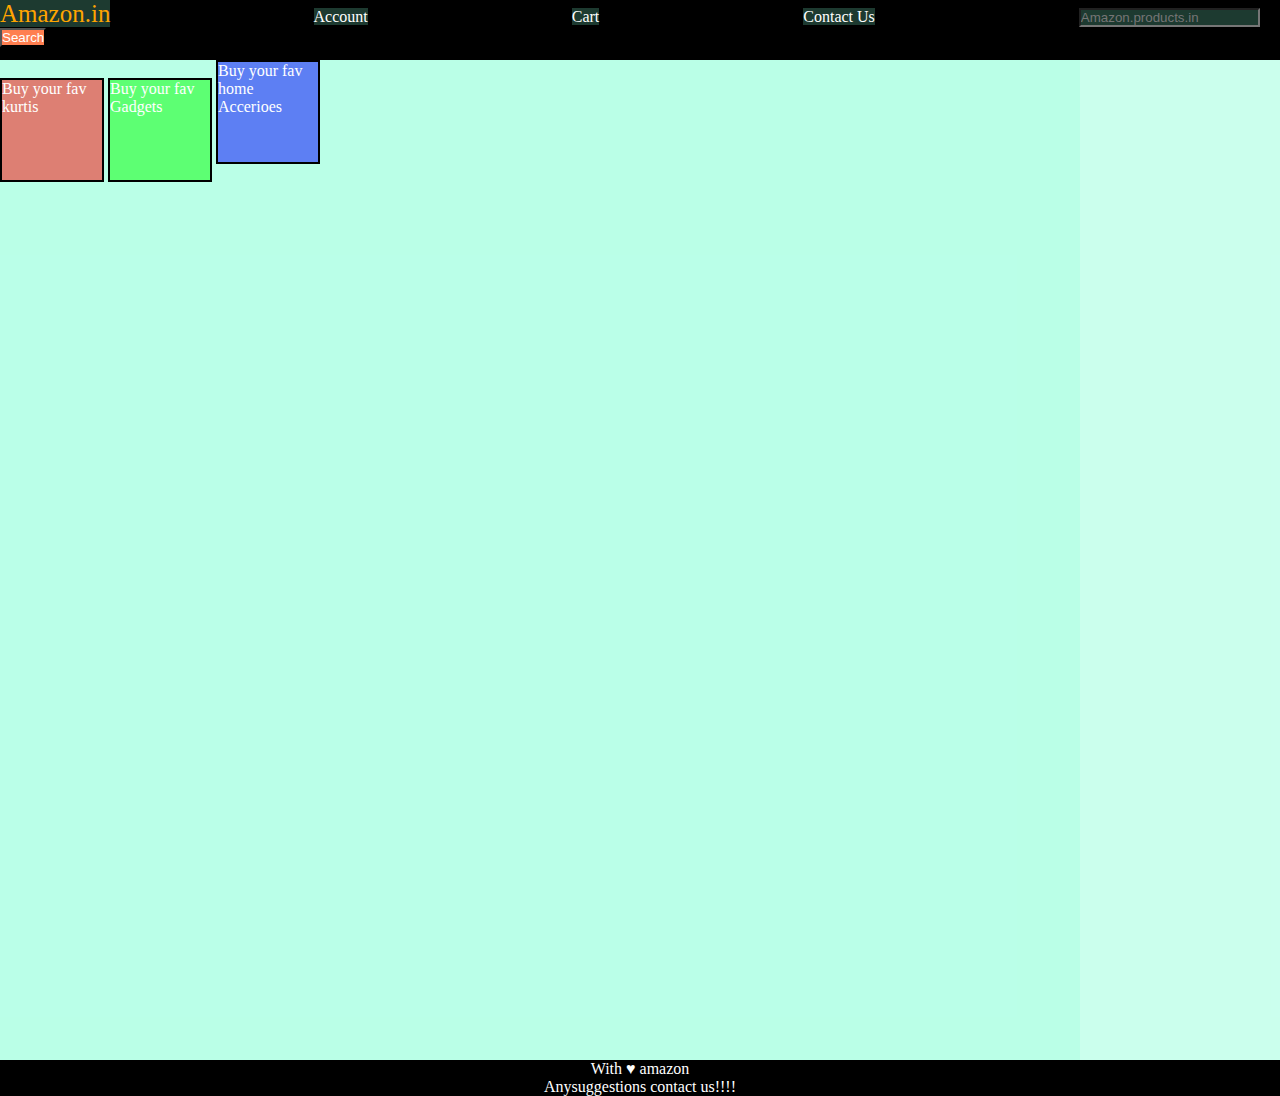
<file: AmazonClone/index.html>
<!DOCTYPE html>
<html lang="en">
<head>
    <meta charset="UTF-8">
    <meta name="viewport" content="width=device-width, initial-scale=1.0">
    <title>CSS level 1</title>
    <link rel="stylesheet" href="style.css">

</head>
<body>
    <header>
    <div id="two">
       <a id="one">Amazon.in</a>
       <a>Account</a>
       <a>Cart</a>
       <a>Contact Us</a>
       <input placeholder="Amazon.products.in">
       <button>Search</button>
    </div>
    </header>
    <div id="content">
        <div class="contentarea" style="background-color:rgba(255,0,0,0.5);">Buy your fav kurtis</div>
        <div class="contentarea" style="background-color:rgba(0,255,0,0.5);">Buy your fav Gadgets</div>
        <div class="contentarea" style="background-color:rgba(0,0,255,0.5);">Buy your fav home Accerioes</div>
    </div>
    
    <footer>With &hearts; amazon<br>
    Anysuggestions contact us!!!!</footer>
    
</body>
</html>
</file>
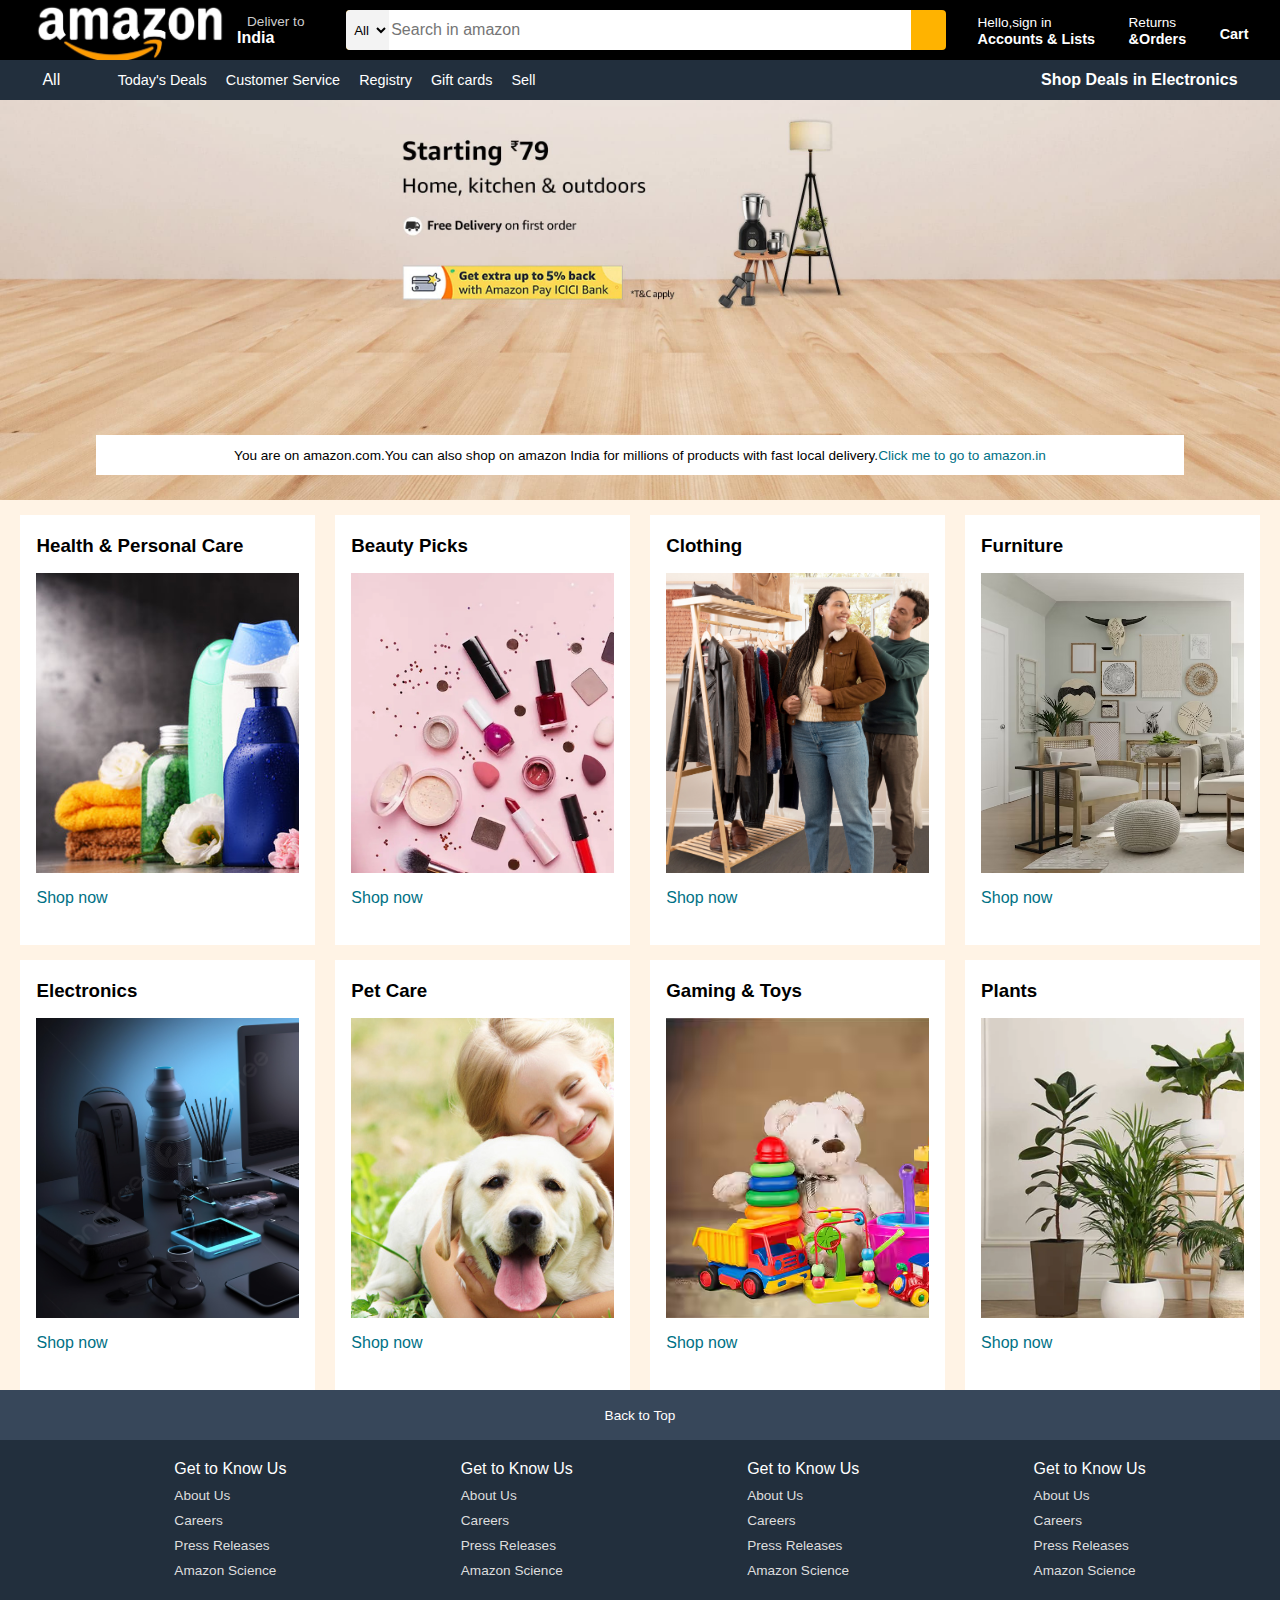
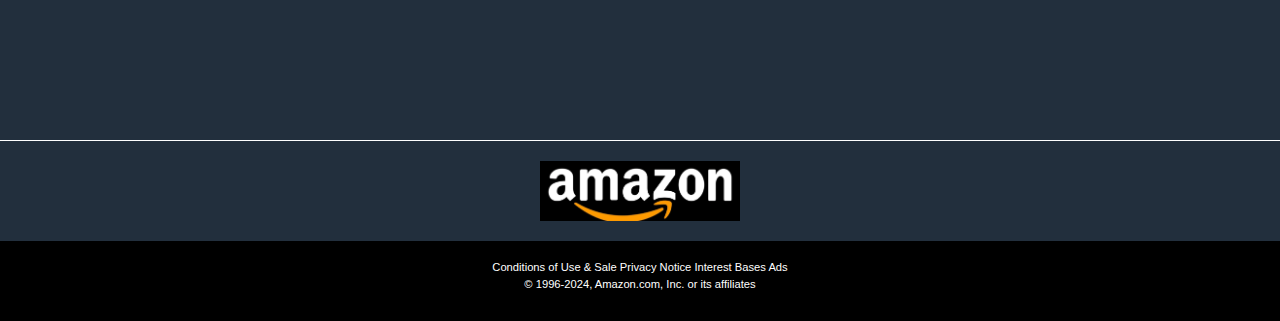
<file: AmazonClone/amazon.html>
<!DOCTYPE html>
<html lang="en">
<head>
    <meta charset="UTF-8">
    <meta name="viewport" content="width=device-width, initial-scale=1.0">
    <title>My CSS Project 1</title>
    <link rel="stylesheet" href="https://cdnjs.cloudflare.com/ajax/libs/font-awesome/6.5.1/css/all.min.css" integrity="sha512-DTOQO9RWCH3ppGqcWaEA1BIZOC6xxalwEsw9c2QQeAIftl+Vegovlnee1c9QX4TctnWMn13TZye+giMm8e2LwA==" crossorigin="anonymous" referrerpolicy="no-referrer" />
    <link rel="stylesheet" href="amazon.css">
</head>
<body>
   <header>
        <div class="navbar">
            <div class="nav_logo boder" >
                <div class="logo"></div>
            </div>



            <div class="adress1 border">
                <p class="one" style="color: #cccccc">Deliver to</p>
                <div class="address2">
                    <i class="fa-solid fa-location-dot three "></i>
                    <p class="two"><b>India</b></p>
                </div>
            </div>



            <div class="nav-search border1">
                <select class="search-sel">
                    <option>All</option>
                </select>
                <input placeholder="Search in amazon" class="search-inp">
                <div class="searchbutton">
                    <i class="fa-solid fa-magnifying-glass" width:10px></i>
                </div>  
            </div>



            <div class="nav-signin border">
                <p><span>Hello,sign in</span></p>
                <p class="nav-sec">Accounts & Lists</p>
            </div>



            <div class="nav-return border">
                <p><span>Returns</span></p>
                <p class="nav-sec">&Orders</p>
            </div>



            <div class="cart border">
                <i class="fa-solid fa-cart-arrow-down"></i>
                Cart
            </div>
        </div>
        <div class="panel">
            <div class="panel-all border"><i class="fa-solid fa-bars"></i> 
                All</div>
            <div class="panel-ops">
                <p>Today's Deals</p>
                <p>Customer Service</p>
                <p>Registry</p>
                <p>Gift cards</p>
                <p>Sell</p>
            </div>
            <div class="panel-left border">
                <p>Shop Deals in Electronics</p>
            </div>
        </div>
    </header>
    <div class="hero-sec">
        <div class="hero-msg">You are on amazon.com.You can also shop on amazon India for millions of products with fast local delivery. <a>Click me to go to amazon.in</a></div>
    </div>
    <div class="shop-sec">
        <div class="box1 box">
            <div class="box1-content">
                <h3>Health & Personal Care</h3>
                <div class="box1-img" style="background-image: url('hea.avif');"></div>
                <p>Shop now</p>
            </div>
        </div>
        <div class="box2 box">
            <div class="box1-content">
                <h3>Beauty Picks</h3>
                <div class="box1-img" style="background-image: url('beauty.webp');"></div>
                <p>Shop now</p>
            </div>
        </div>
        <div class="box3 box">
            <div class="box1-content">
                <h3>Clothing</h3>
                <div class="box1-img" style="background-image: url('clothing.jpg');"></div>
                <p>Shop now</p>
            </div>
        </div>
        <div class="box4 box">
            <div class="box1-content">
                <h3>Furniture</h3>
                <div class="box1-img" style="background-image: url('furniture.jpeg');"></div>
                <p>Shop now</p>
            </div>
        </div>
        <div class="box1 box">
            <div class="box1-content">
                <h3>Electronics</h3>
                <div class="box1-img" style="background-image: url('gadgets.jpeg');"></div>
                <p>Shop now</p>
            </div>
        </div>
        <div class="box2 box">
            <div class="box1-content">
                <h3>Pet Care</h3>
                <div class="box1-img" style="background-image: url('petcare.jpeg');"></div>
                <p>Shop now</p>
            </div>
        </div>
        <div class="box3 box">
            <div class="box1-content">
                <h3>Gaming & Toys</h3>
                <div class="box1-img" style="background-image: url('gaming.jpeg');"></div>
                <p>Shop now</p>
            </div>
        </div>
        <div class="box4 box">
            <div class="box1-content">
                <h3>Plants</h3>
                <div class="box1-img" style="background-image: url('plants.jpeg');"></div>
                <p>Shop now</p>
            </div>
        </div>
    </div>


    <footer>
        <div class="foot-panel1">Back to Top</div>
        <div class="foot-panel2">
            <ul>
                <p>Get to Know Us</p>
                <a>About Us</a>
                <a>Careers</a>
                <a>Press Releases</a>
                <a>Amazon Science</a>
            </ul>
            <ul>
                <p>Get to Know Us</p>
                <a>About Us</a>
                <a>Careers</a>
                <a>Press Releases</a>
                <a>Amazon Science</a>
            </ul>
            <ul>
                <p>Get to Know Us</p>
                <a>About Us</a>
                <a>Careers</a>
                <a>Press Releases</a>
                <a>Amazon Science</a>
            </ul>
            <ul>
                <p>Get to Know Us</p>
                <a>About Us</a>
                <a>Careers</a>
                <a>Press Releases</a>
                <a>Amazon Science</a>
            </ul>
        </div>
        
        <div class="foot-panel3">
            <div class="logo">

            </div>
        </div>
        <div class="foot-panel4">
            <div class="bunn">
                <a>Conditions of Use & Sale</a>
                <a>Privacy Notice</a>
                <a>Interest Bases Ads</a>
            </div >
            <div class="amm">
            <a>© 1996-2024, Amazon.com, Inc. or its affiliates</a></div>
        </div>

    </footer>
</body>
</html>
</file>
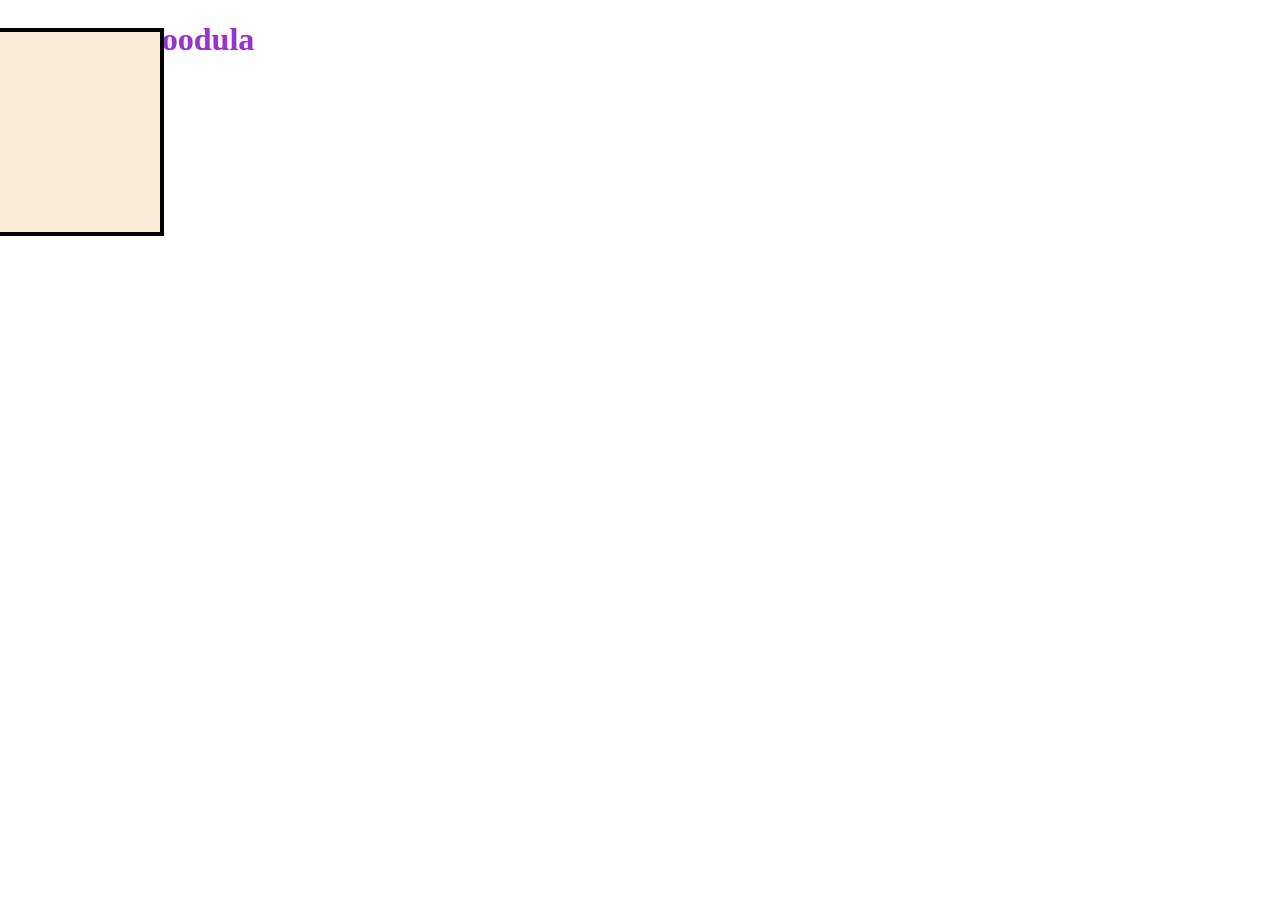
<file: AmazonClone/level3.html>
<!DOCTYPE html>
<html lang="en">
<head>
    <meta charset="UTF-8">
    <meta name="viewport" content="width=device-width, initial-scale=1.0">
    <title>LEVEL 3</title>
    <link rel="stylesheet" href="level3style.css">
</head>
<body>
    <h1>Meghana Soodula</h1>
    <div></div>
    
</body>
</html>
</file>
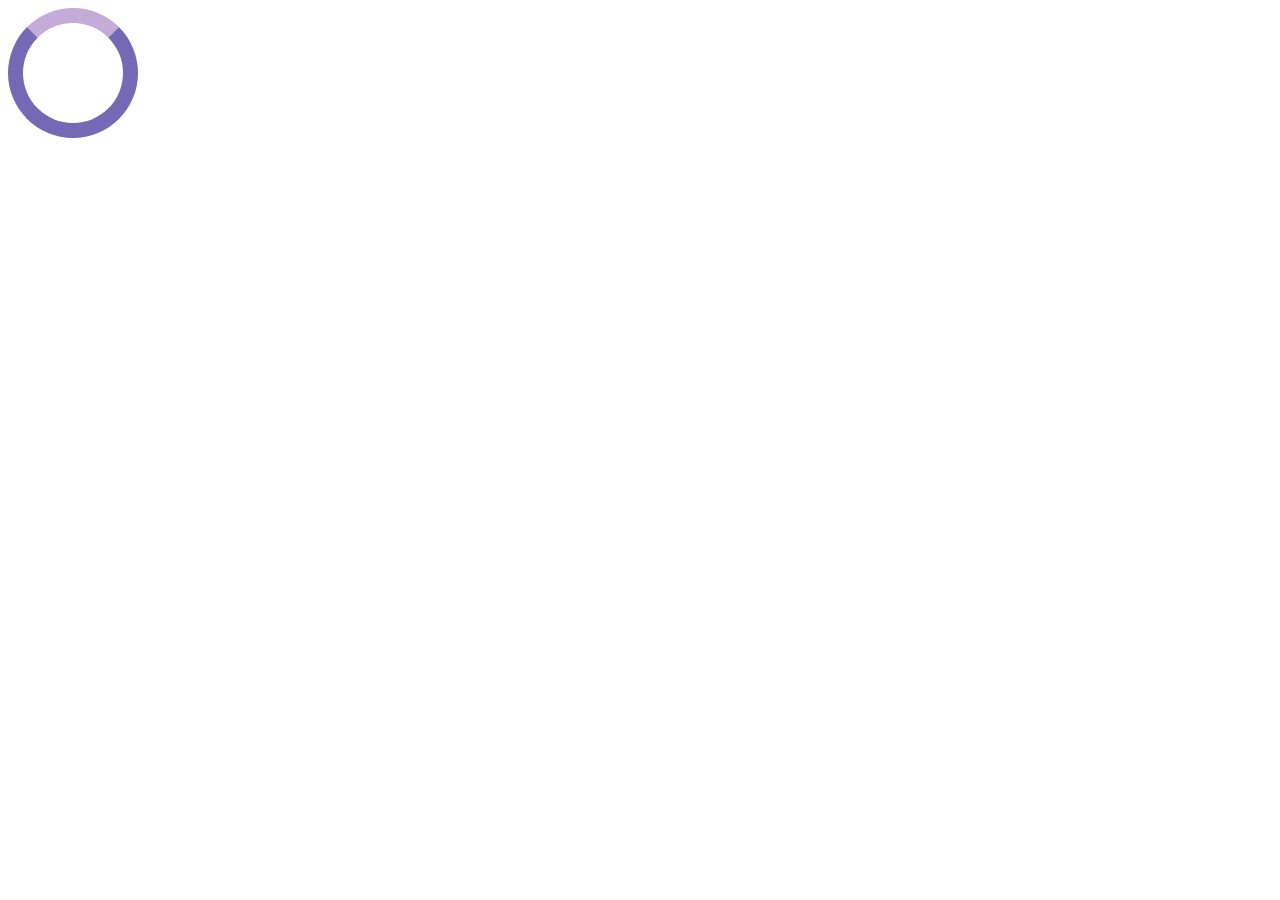
<file: AmazonClone/loader.html>
<!DOCTYPE html>
<html lang="en">
<head>
    <meta charset="UTF-8">
    <meta name="viewport" content="width=device-width, initial-scale=1.0">
    <title>LOADER</title>
    <link rel="stylesheet" href="loder.css">
</head>
<body>
    <div class="load"></div>
    
</body>
</html>
</file>
<file: AmazonClone/style.css>
*{
    padding:0px;
    margin:0px;
    color:white;
    background-color: rgba(127, 255, 212, 0.226);
}
#two{
    height:60px;
    background-color: black;
}
#one{
    color:orange;
    font-size:25px;;
}
button{
    background-color:coral;
}
a{
    margin-right: 200px;;
}
.contentarea{
    height:100px;
    width:100px;
    border:2px solid black;
    display:inline-block;
}
footer{
   
    background-color: black;
    text-align:center;
}
#content{
    height:1000px;
    margin-right:200px;
}
</file>
<file: AmazonClone/amazon.css>
*{
    margin:0px;
    border:border-box;
    font-family:Arial, Helvetica, sans-serif;
}
.navbar {
    height:60px;
    background-color: black;
    color:white;
    display:flex;
    align-items:center;
    justify-content: space-evenly;

}
.nav_logo{
    height:60px;
    width:170px;
}
.logo{
    height:53px;
    width:100%;
    background-image:url("amazon-lo.png");
    background-size: cover;
    border-top: 10px;
}
.border{
    border: 2px solid transparent;
}
.border:hover{
    border:2px solid white;
}


.one{
    font-size:0.85rem;
    margin-left: 16px;
    
}
.two{
    font-size:1rem;
    margin-left: 4px;
   
}
.address2{
    display:flex;
    text-align: center;
}
.three{
    margin-left: 2px;
}
.nav-search{
    display:flex;
    background-color:rgb(255, 179, 0);
    width: 600px;
    height:40px;
    border-radius: 4px;;
    margin-left: 10px;
    
}
.search-sel{
    background-color: #f3f3f3;
    width:50px;
    text-align: center;
    border-top-left-radius: 4px;;
    border-bottom-left-radius: 4px;
    border: none;


}
.search-inp{
    width: 100%;
    font-size: 1rem;
    border: none;
}
.searchbutton{
    width:40px;
    display:flex;
    justify-content: center;
    align-items:center;
    font-size: 1.3rem;
    color: black;
}

.nav-search:hover{
    border:2px solid orange;
}


span{
    font-size: .85rem;;

}
.nav-sec{
    font-weight: bold;
    font-size: .9rem;
}

.cart i{
    font-size: 25px;
    
}
.cart{
    font-size: .9rem;
    font-weight: bold;
}



.panel{
    height:40px;
    background-color: #222f3d;
    display:flex ;
    color:white;
    align-items: center;
    justify-content:space-evenly;
}
.panel-ops p{
    display:inline;
    margin-left: 15px;

}
.panel-ops{
    width:70%;
    font-size: .9rem;

}
.panel-left{
    font-weight: bold;
}

.hero-sec{
    background-image: url("hero.jpg");
    height:400px;
    background-size: cover;
    display: flex;
    justify-content: center;
    align-items: flex-end;
}
.hero-msg{
    color:black;
    background-color:white;
    display: flex;
    justify-content: center;
    align-items: center;
    height:40px;
    font-size: 0.85rem;
    width:85%;
    margin-bottom:25px;

}
.hero-msg a{
    color:#007185;
}
.shop-sec{
    display:flex;
    justify-content: space-evenly;
    background-color: rgba(255, 228, 196, 0.447);
    flex-wrap: wrap;
}


.box{
    height:400px;
    width:23%;
   
    background-color:white;
    padding:20px 0px 10px;  
    margin-top: 15px;
}
.box1-img{
    height: 300px;
    background-size: cover;
    margin-top: 1rem;
    margin-bottom: 1rem;
    
}
.box1-content{
    margin-left: 1rem;
    margin-right: 1rem;
}
.box1-content p{
    color: #007185;
}

.footer{
    margin-top:15px;
}

.foot-panel1{
    height:50px;
    background-color: #37475a;
    color:white;
    display: flex;
    justify-content: center;
    align-items: center;
    font-size: .85rem;
}

.foot-panel2{
    background-color: #222f3d;
    color:white;
    display:flex;
    justify-content: space-evenly;
    height: 300px;

}
.foot-panel2 a{
    display: block;
    margin-top: 10px;
    font-size: .85rem;
    color: #DDDDDD;
}
.foot-panel2 ul{
    margin-top:20px;
    color: white;
    font-size: 1rem;

}



.foot-panel3{
    height: 100px;
    background-color: #222f3d;
    border-top: 0.5px solid white;
    display: flex;
    justify-content: center;
    align-items: center;

}
.logo{
    height:60px;
    background-image:url("amazon-lo.png");
    background-size: cover;
    border-top: 10px;
    width:200px;

}
.foot-panel4 {
    background-color: black;
    color:white;
    height: 80px;
    font-size: .7rem;
    text-align:center;
}
.amm{
   
    padding-top: 5px;
   
   

}
.bunn{
    
    padding-top: 20px;
   
    
}
</file>
<file: AmazonClone/level3style.css>
div {
    height:100px;
    width: 100px;  
    border:2px solid black;
    background-color: antiquewhite;
    transition-duration: 2s;
    scale:2;
    animation-name: animate;
    animation-duration: 0.1s;
    animation-iteration-count: infinite;
    


}
@media (width:600px ){
    div{
        background-color: rgb(0, 166, 255);
        
    }
    
}
@keyframes animate{
    from {background-color:rgb(0, 166, 255);}
    to {background-color:red;}

}
h1{
    color:darkorchid;
    transition-duration: 3s;
    
    
    
}
h1:hover{
    color:aquamarine;
    transition-timing-function: steps(5);
    
    
}
</file>
<file: AmazonClone/loder.css>
.load{
    height: 100px;
    width:100px;
    border-radius: 50%;
    
    border: 15px solid #7569b6;
    border-top:15px solid #ad88c6b5;
    animation-name: spinanimate;
    animation-duration: 1s;
    animation-timing-function: steps(6);
    animation-iteration-count: infinite;
    

}
@keyframes spinanimate{
    from{transform: rotate(0deg);}
    to{rotate: 360deg;}
}
</file>
